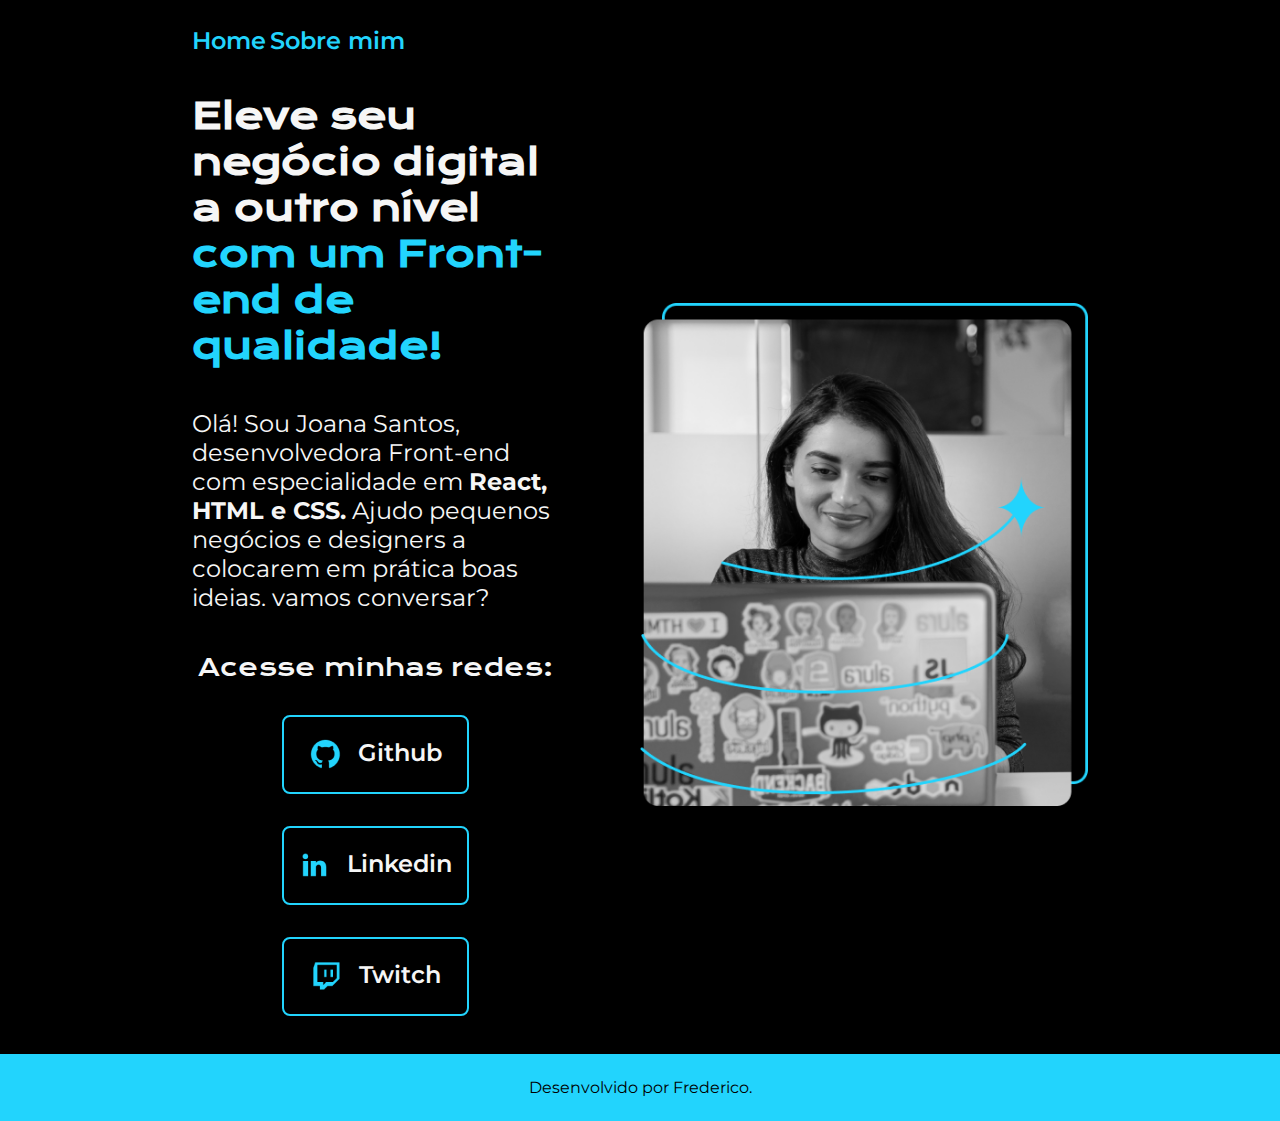
<file: index.html>
<!DOCTYPE html>
<html lang="pt-br">
<head>
    <meta charset="UTF-8">
    <meta name="viewport" content="width=device-width, initial-scale=1.0">
    <title>Portfolio</title>
    <link rel="stylesheet" href="./styles/style.css">
</head>
<body>
    <header class="cabecalho">
        <nav class="cabecalho__menu">
            <a class="cabecalho__menu__link" href="index.html">Home</a>
            <a class="cabecalho__menu__link" href="about.html">Sobre mim</a>
        </nav>
    </header>
    <main class="apresentacao">
        <section class="apresentacao__conteudo">
            <h1 class="apresentacao__conteudo__titulo">Eleve seu negócio digital a outro nível <strong class="titulo-destaque">com um Front-end de qualidade!</strong></h1>
            <p class="apresentacao__conteudo__texto">Olá! Sou Joana Santos, desenvolvedora Front-end com especialidade em <strong>React, HTML e CSS.</strong> Ajudo pequenos negócios e designers a colocarem em prática boas ideias. vamos conversar?</p>
            <div class="apresentacao__links">
                <h2 class="apresentacao__links__subtitulo">Acesse minhas redes:</h2>
                <a class="apresentacao__links__navegacao" href="https://github.com/fredespindola">
                    <img src="./assets/github.png" >
                    Github
                </a>
                <a class="apresentacao__links__navegacao" href="https://linkedin.com">
                    <img src="./assets/linkedin.png" >
                    Linkedin
                </a>
                <a class="apresentacao__links__navegacao" href="https://twitch.tv">
                    <img src="./assets/twitch.png" >
                    Twitch
                </a>
            </div>
        </section>
        <img class="apresentacao__imagem" src="./assets/imagem.png" alt="Foto da Joana Santos programando">
        
    </main>
    <footer class="rodape">
        <p>Desenvolvido por Frederico.</p>
    </footer>
</body>
</html>
</file>
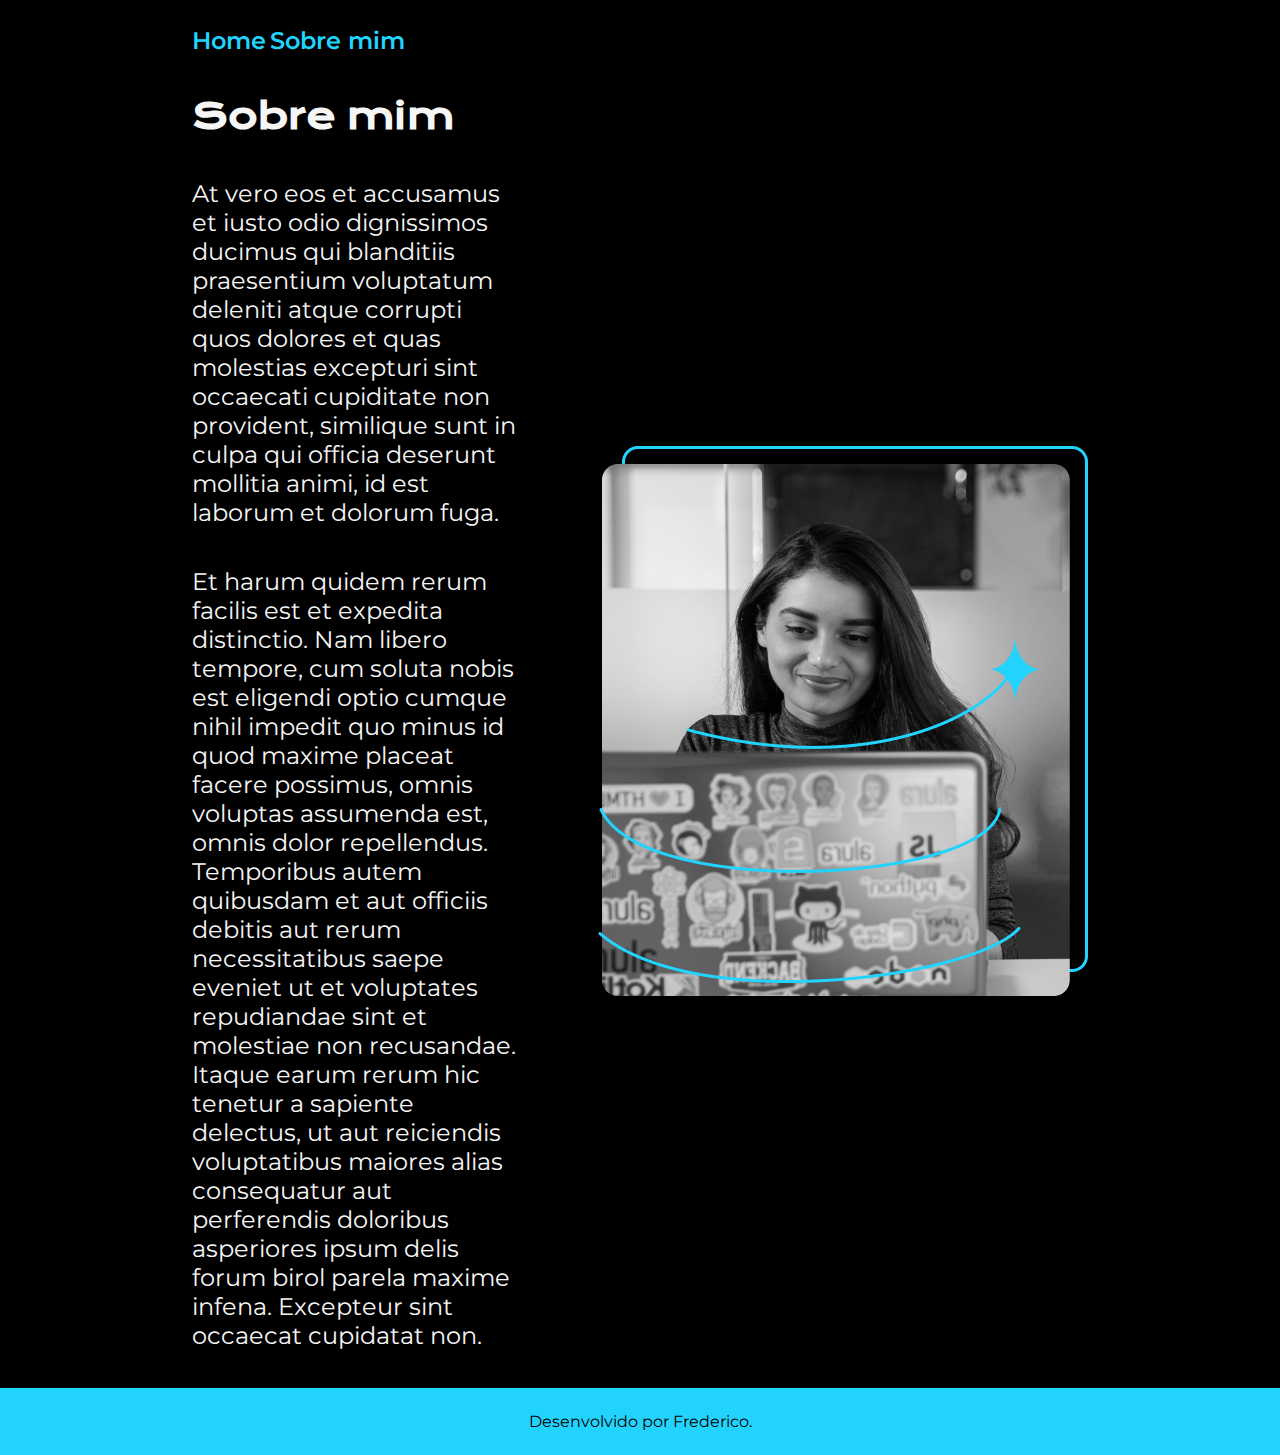
<file: about.html>
<!DOCTYPE html>
<html lang="pt-br">
<head>
    <meta charset="UTF-8">
    <meta name="viewport" content="width=device-width, initial-scale=1.0">
    <title>Sobre mim</title>
    <link rel="stylesheet" href="./styles/style.css">
</head>
<body>
    <header class="cabecalho">
        <nav class="cabecalho__menu">
            <a class="cabecalho__menu__link" href="index.html">Home</a>
            <a class="cabecalho__menu__link" href="about.html">Sobre mim</a>
        </nav>
    </header>

    <main class="apresentacao">
        <section class="apresentacao__conteudo">
            <h1 class="apresentacao__conteudo__titulo">Sobre mim</h1>
            <p class="apresentacao__conteudo__texto">At vero eos et accusamus et iusto odio dignissimos ducimus qui blanditiis praesentium voluptatum deleniti atque corrupti quos dolores et quas molestias excepturi sint occaecati cupiditate non provident, similique sunt in culpa qui officia deserunt mollitia animi, id est laborum et dolorum fuga.</p>
            <p class="apresentacao__conteudo__texto">Et harum quidem rerum facilis est et expedita distinctio. Nam libero tempore, cum soluta nobis est eligendi optio cumque nihil impedit quo minus id quod maxime placeat facere possimus, omnis voluptas assumenda est, omnis dolor repellendus. Temporibus autem quibusdam et aut officiis debitis aut rerum necessitatibus saepe eveniet ut et voluptates repudiandae sint et molestiae non recusandae. Itaque earum rerum hic tenetur a sapiente delectus, ut aut reiciendis voluptatibus maiores alias consequatur aut perferendis doloribus asperiores ipsum delis forum birol parela maxime infena. Excepteur sint occaecat cupidatat non.</p>
        </section>
        <img src="./assets/imagem.png" alt="Foto da Joana Santos">
    </main>
    <footer class="rodape">
        <p>Desenvolvido por Frederico.</p>
    </footer>
</body>
</html>
</file>
<file: styles/style.css>
@import url('https://fonts.googleapis.com/css2?family=Krona+One&family=Montserrat:ital,wght@0,100..900;1,100..900&display=swap');

:root {
    --cor-principal: #000000;
    --cor-secundaria: #f6f6f6;
    --cor-terciaria: #22D4FD;
    --cor-hover: #272727;

    --fonte-primaria: 'Krona One', sans-serif;
    --fonte-secundaria: 'Montserrat', sans-serif;
}

* {
    margin: 0;
    padding: 0;;
}

body {
    box-sizing: border-box;
    background-color: var(--cor-principal);
    color: var(--cor-secundaria);
}

.cabecalho {
    padding: 2% 0% 0% 15%;
}

.cabecalho__menu {
    justify-content: center;
}

.cabecalho__menu__link {
    font-family: var(--fonte-secundaria);
    font-size: 1.5rem;
    font-weight: 600;
    color: var(--cor-terciaria);
    text-decoration: none;

}

.titulo-destaque {
    color: var(--cor-terciaria);
}

.apresentacao {
    padding: 3% 15%;
    display: flex;
    align-items: center;
    justify-content: space-between;
    gap: 82px;
}

.apresentacao__conteudo {
    width: 50%;
    display: flex;
    flex-direction: column;
    gap: 40px;
}

.apresentacao__conteudo__titulo {
    font-size: 2.25rem;
    font-family: var(--fonte-primaria);
}

.apresentacao__conteudo__texto {
    font-size: 1.5rem;
    font-family: var(--fonte-secundaria);
}

.apresentacao__links {
    display: flex;
    flex-direction: column;
    justify-content: space-between;
    align-items: center;
    gap: 32px;
}

.apresentacao__links__subtitulo {
    font-family: var(--fonte-primaria);
    font-weight: 400;
    font-size: 24px;
}

.apresentacao__links__navegacao {
    display: flex;
    justify-content: center;
    gap: 16px;
    border: 2px solid var(--cor-terciaria);
    width: 50%;
    text-align: center;
    border-radius: 8px;
    font-size: 1.5rem;
    padding: 21.5px 0;
    text-decoration: none;
    color: #F6F6F6;
    font-weight: 600;
    font-family: var(--fonte-secundaria);
}

.apresentacao__links__link:hover {
    background-color: var(--cor-hover);
}

.apresentacao__imagem {
    width: 50%;
}

.rodape {
    padding: 24px;
    color: #000000;
    background-color: var(--cor-terciaria);
    text-align: center;
    font-family: var(--fonte-secundaria);
    font-weight: 400;

}

@media (max-width: 1200px) {

    .cabecalho {
        padding: 10%;
    }

    .cabecalho__menu {
        justify-content: center;
    }

    .apresentacao{
        flex-direction: column-reverse;
        padding: 5%;
    }

    .apresentacao__conteudo {
        width: auto;
    }
}
</file>
